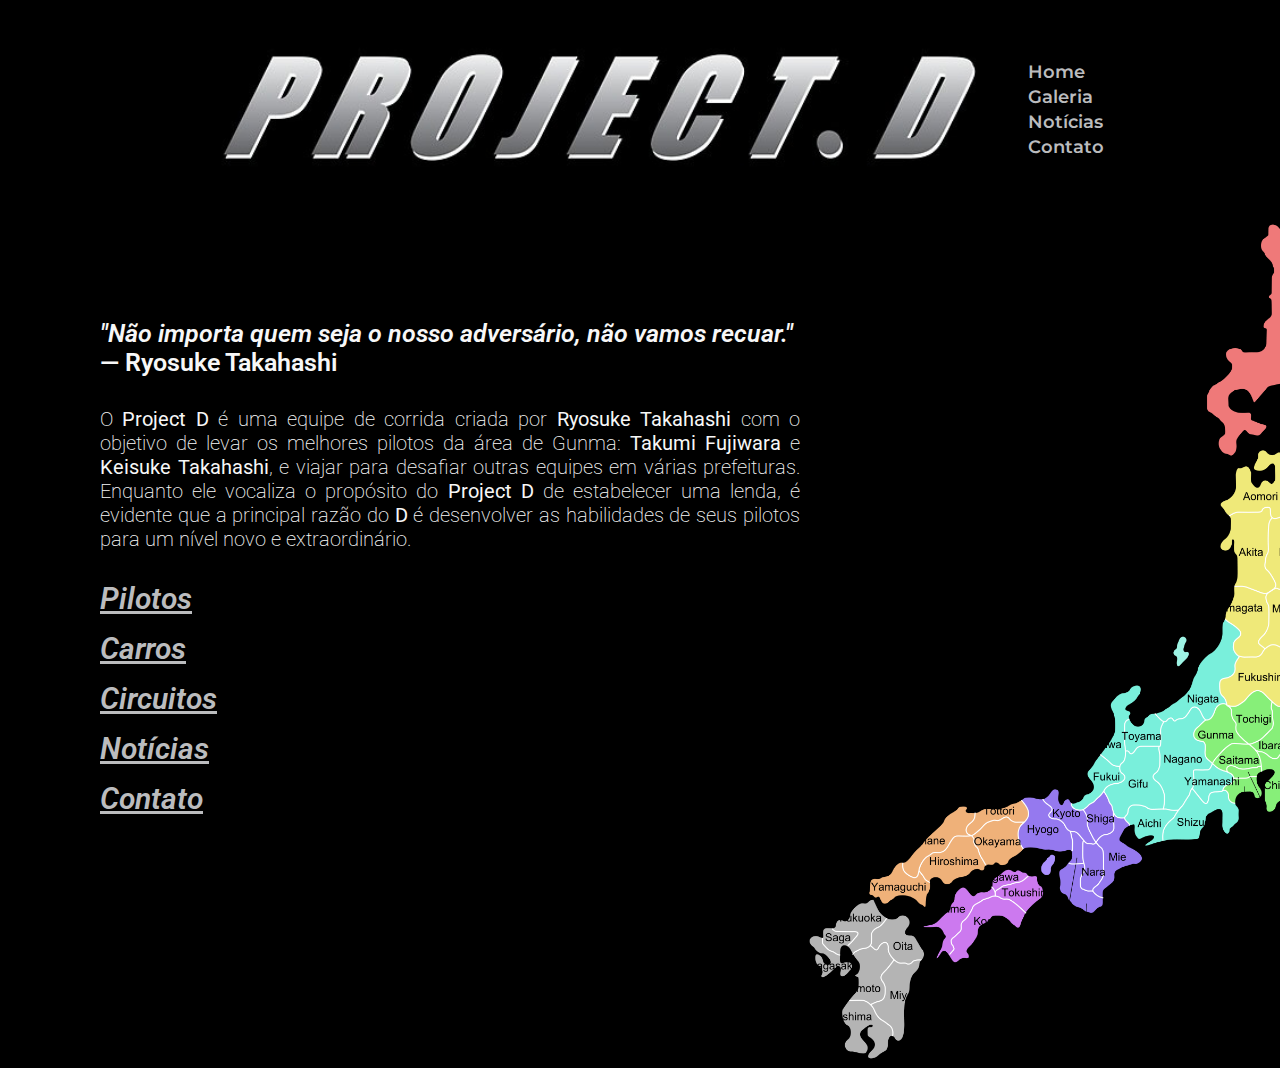
<file: index.html>
<!DOCTYPE html>
<html lang="pt-br">
<head>
    <meta charset="UTF-8">
    <meta name="viewport" content="width=device-width, initial-scale=1.0">
    <link rel="stylesheet" type="text/css" href="style/index.css">
    <link rel="icon" type="ico" href="img/icon.ico">
    <meta name="description" content="Página inicial Project D.">
    <meta name="keywords" content="HTML, CSS">
    <meta name="author" content="Ian Felipe">
    <title>Project D - Home</title>
</head>
<body>
    <header class="cabecalho">
        <a href="index.html"><img class="cabecalho-imagem" src="img/logo.jpeg" alt="Logo Project D"></a>
        <div class="cabecalho-menu">
            <a class="cabecalho-menu-item" href="index.html">Home</a>
            <a class="cabecalho-menu-item" href="galeria.html">Galeria</a>
            <a class="cabecalho-menu-item" href="blog.html">Notícias</a>
            <a class="cabecalho-menu-item" href="contato.html">Contato</a>
        </div>
    </header>
    <main class="conteudo">
        <div class="conteudo-texto">
            <h3 class="conteudo-texto-frase"><i>"Não importa quem seja o nosso adversário, não vamos recuar."</i> <br> ― Ryosuke Takahashi</h3>
            <h4 class="conteudo-texto-descricao">O <b>Project D</b> é uma equipe de corrida criada por <b>Ryosuke Takahashi</b> com o objetivo de levar os melhores pilotos da área de Gunma: 
                <b>Takumi Fujiwara</b> e <b>Keisuke Takahashi</b>, e viajar para desafiar outras equipes em várias prefeituras. Enquanto ele vocaliza o propósito do <b>Project D</b> 
                de estabelecer uma lenda, é evidente que a principal razão do <b>D</b> é desenvolver as habilidades de seus pilotos para um nível novo e extraordinário.</h4>
            <div class="conteudo-texto-menu">
                <a class="conteudo-texto-menu-item" href="galeria.html#pilotos">Pilotos</a>
                <a class="conteudo-texto-menu-item" href="galeria.html#carros">Carros</a>
                <a class="conteudo-texto-menu-item" href="galeria.html#circuitos">Circuitos</a>
                <a class="conteudo-texto-menu-item" href="blog.html">Notícias</a>
                <a class="conteudo-texto-menu-item" href="contato.html#circuitos">Contato</a>
            </div>
        </div>
        <a href="galeria.html#circuitos"><img class="conteudo-imagem" src="img/map.png" alt="Mapa"></a>
    </main>
    <footer>
        
    </footer>
</body>
</html>
</file>
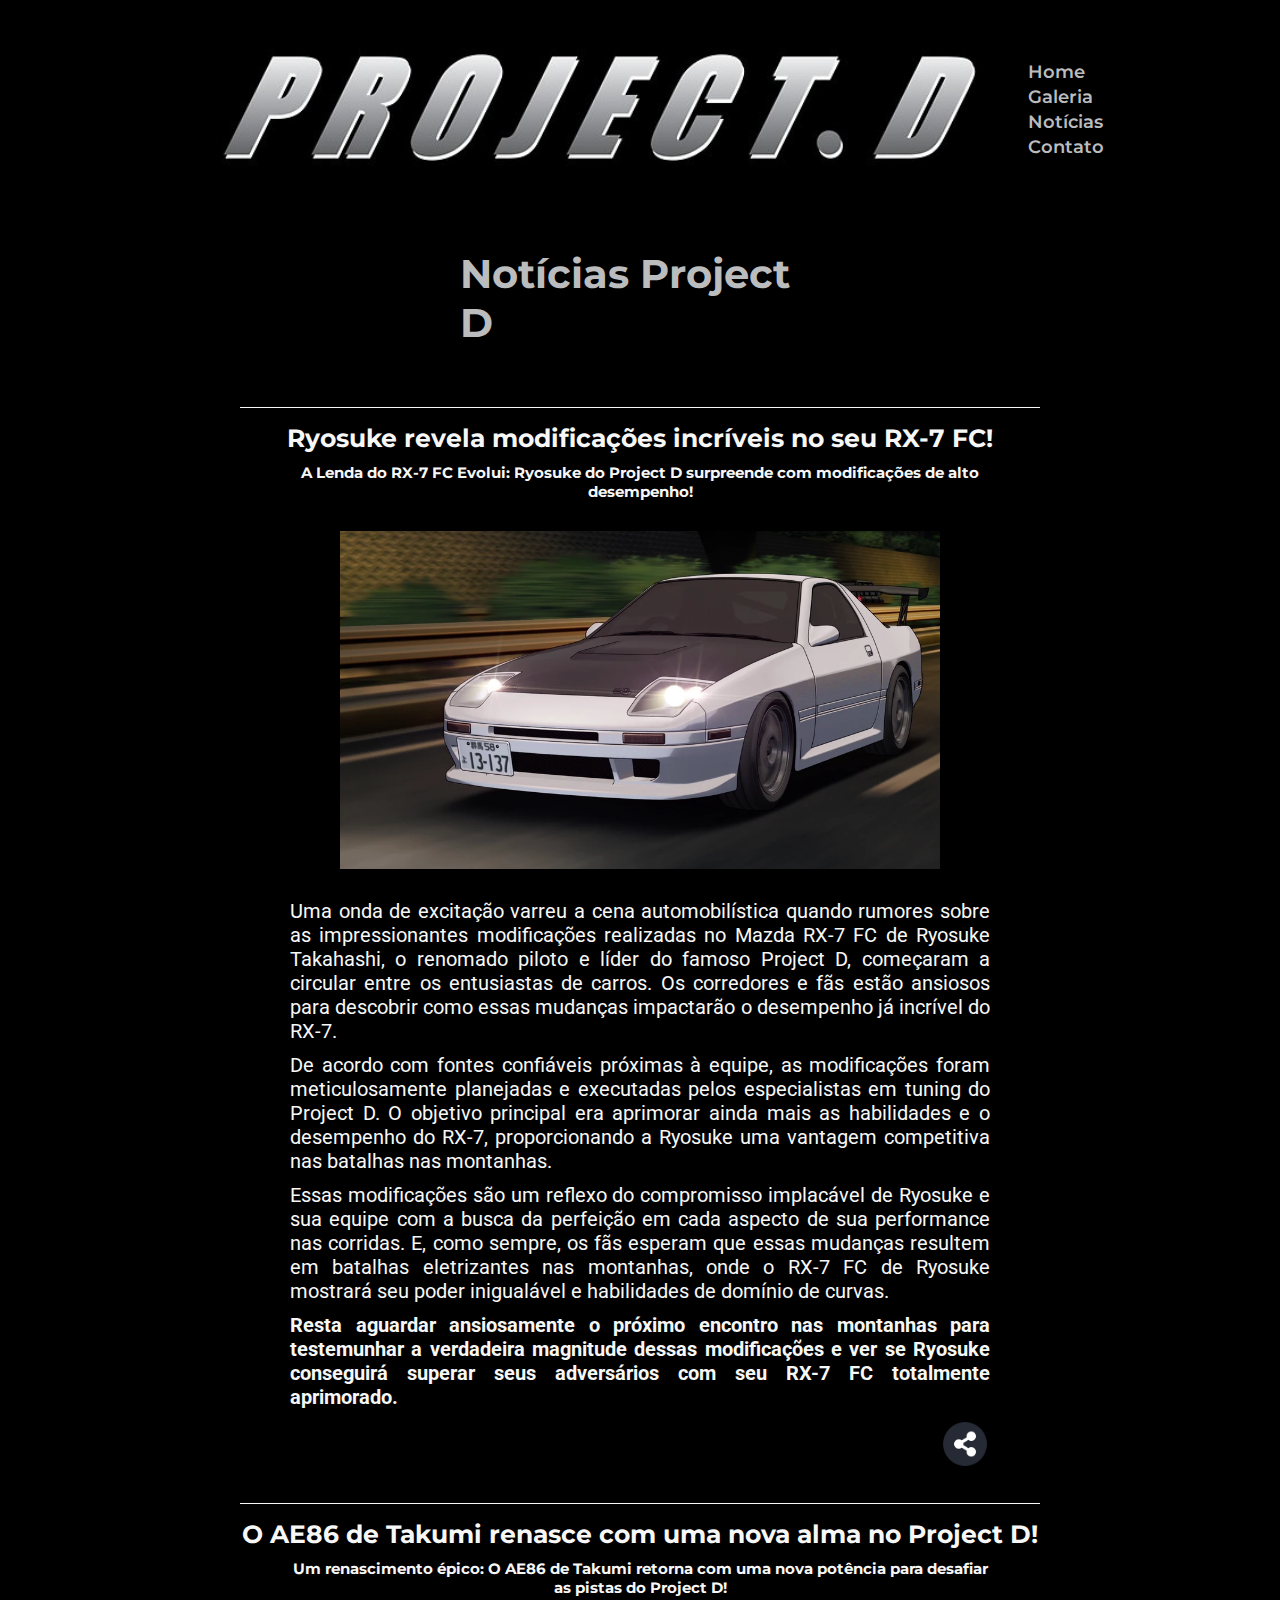
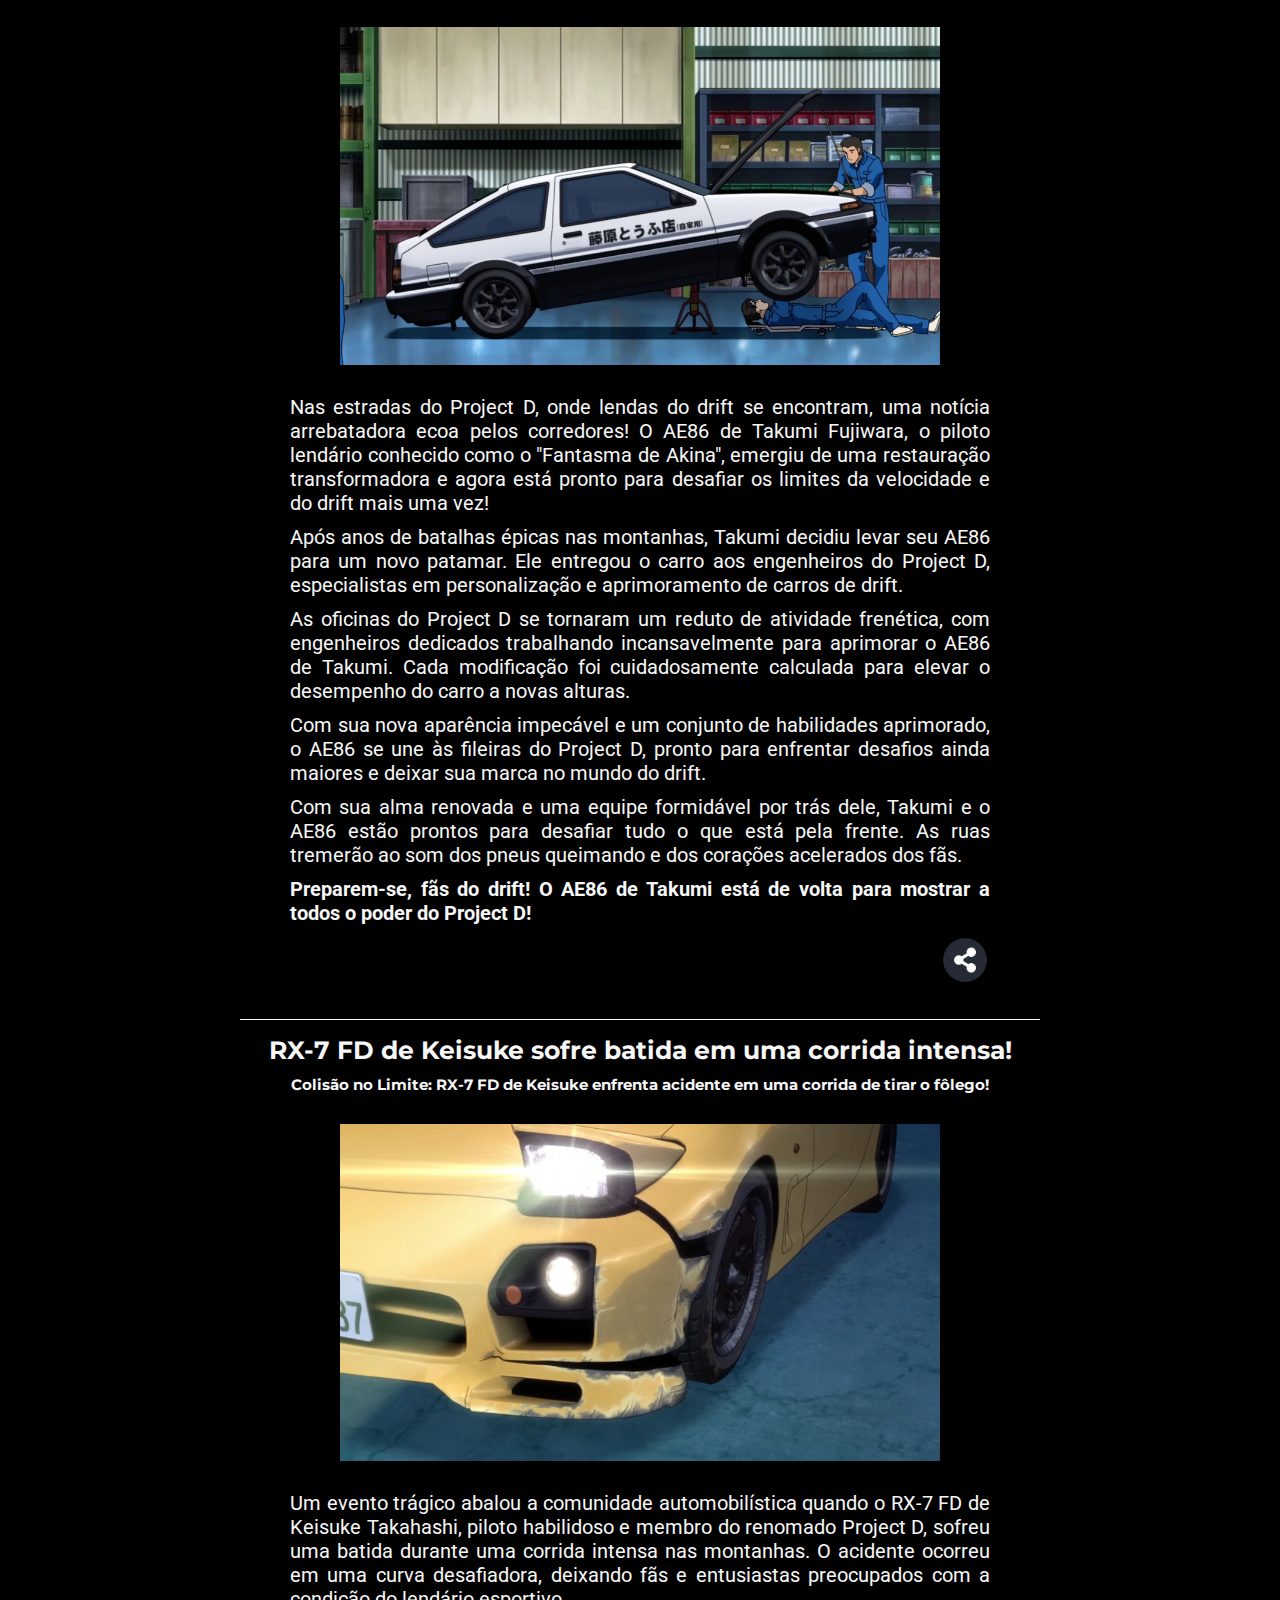
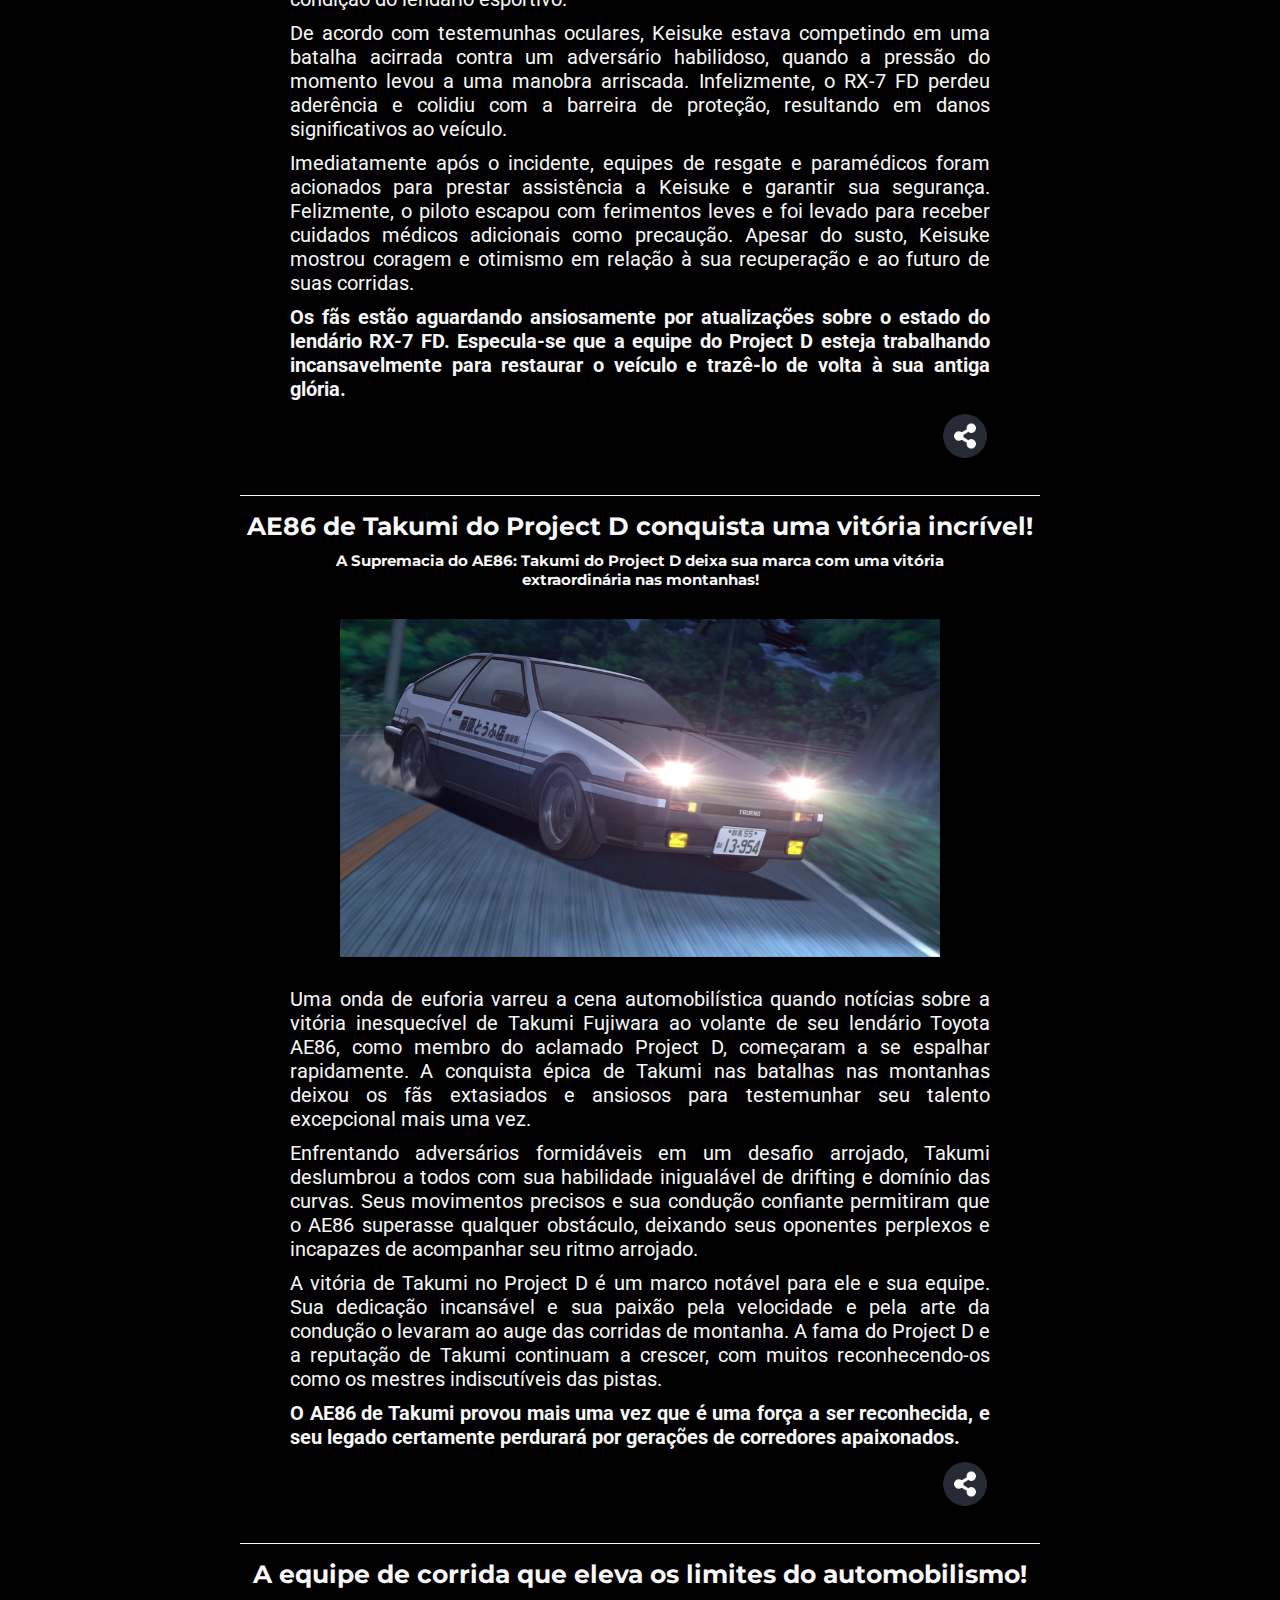
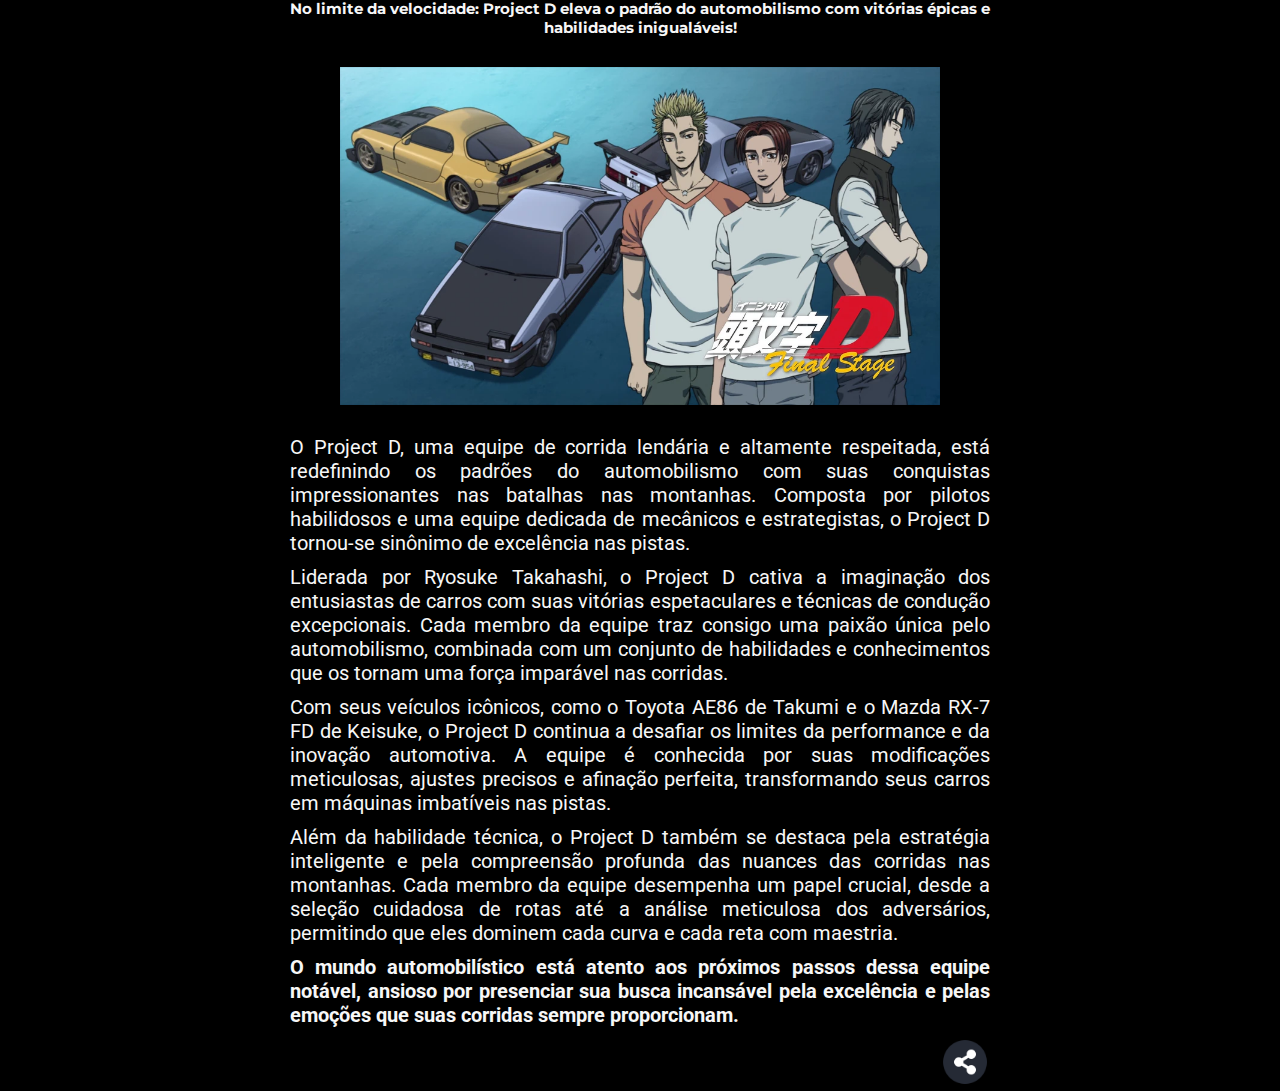
<file: blog.html>
<!DOCTYPE html>
<html lang="pt-br">
<head>
    <meta charset="UTF-8">
    <meta name="viewport" content="width=device-width, initial-scale=1.0">
    <link rel="stylesheet" type="text/css" href="style/blog.css">
    <link rel="icon" type="ico" href="img/icon.ico">
    <meta name="description" content="Página de notícias do Project D.">
    <meta name="keywords" content="HTML, CSS">
    <meta name="author" content="Ian Felipe">
    <title>Project D - Notícias</title>
</head>
<body>
    <header class="cabecalho">
        <a href="index.html"><img class="cabecalho-imagem" src="img/logo.jpeg" alt="Logo Project D"></a>
        <div class="cabecalho-menu">
            <a class="cabecalho-menu-item" href="index.html">Home</a>
            <a class="cabecalho-menu-item" href="galeria.html">Galeria</a>
            <a class="cabecalho-menu-item" href="blog.html">Notícias</a>
            <a class="cabecalho-menu-item" href="contato.html">Contato</a>
        </div>
    </header>
    <main class="conteudo">
        <h3 class="conteudo-titulo">Notícias Project D</h3>
        <div class="conteudo-noticia">
            <h3 class="conteudo-noticia-titulo">Ryosuke revela modificações incríveis no seu RX-7 FC!</h3>
            <h5 class="conteudo-noticia-subtitulo">A Lenda do RX-7 FC Evolui: Ryosuke do Project D surpreende com modificações de alto desempenho!</h5>
            <img class="conteudo-noticia-imagem" src="img/no1.png" alt="RX-7 FC de Ryosuke com suas novas modificações.">
            <p class="conteudo-noticia-texto">Uma onda de excitação varreu a cena automobilística quando rumores sobre as impressionantes modificações realizadas no 
                Mazda RX-7 FC de Ryosuke Takahashi, o renomado piloto e líder do famoso Project D, começaram a circular entre os entusiastas de carros. Os corredores e fãs 
                estão ansiosos para descobrir como essas mudanças impactarão o desempenho já incrível do RX-7.</p>
            <p class="conteudo-noticia-texto">De acordo com fontes confiáveis próximas à equipe, as modificações foram meticulosamente planejadas e executadas pelos especialistas 
                em tuning do Project D. O objetivo principal era aprimorar ainda mais as habilidades e o desempenho do RX-7, proporcionando a Ryosuke uma vantagem competitiva nas batalhas nas montanhas.</p>
            <p class="conteudo-noticia-texto">Essas modificações são um reflexo do compromisso implacável de Ryosuke e sua equipe com a busca da perfeição em cada aspecto de sua performance nas corridas. E, como sempre, 
                os fãs esperam que essas mudanças resultem em batalhas eletrizantes nas montanhas, onde o RX-7 FC de Ryosuke mostrará seu poder inigualável e habilidades de domínio de curvas.</p>
            <p class="conteudo-noticia-texto"><b>Resta aguardar ansiosamente o próximo encontro nas montanhas para testemunhar a verdadeira magnitude dessas modificações e ver se Ryosuke conseguirá 
                superar seus adversários com seu RX-7 FC totalmente aprimorado.</b></p>
            <a href="#"><img class="conteudo-noticia-comp" src="img/comp.png" alt="Ícone de Compartilhar"></a>
        </div>
        <div class="conteudo-noticia">
            <h3 class="conteudo-noticia-titulo">O AE86 de Takumi renasce com uma nova alma no Project D!</h3>
            <h5 class="conteudo-noticia-subtitulo">Um renascimento épico: O AE86 de Takumi retorna com uma nova potência para desafiar as pistas do Project D!</h5>
            <img class="conteudo-noticia-imagem" src="img/no2.png" alt="AE86 de Takumi sendo reparado.">
            <p class="conteudo-noticia-texto">Nas estradas do Project D, onde lendas do drift se encontram, uma notícia arrebatadora ecoa pelos corredores! 
                O AE86 de Takumi Fujiwara, o piloto lendário conhecido como o "Fantasma de Akina", emergiu de uma restauração transformadora e agora está 
                pronto para desafiar os limites da velocidade e do drift mais uma vez!</p>
            <p class="conteudo-noticia-texto">Após anos de batalhas épicas nas montanhas, Takumi decidiu levar seu AE86 para um novo patamar. Ele entregou o carro aos engenheiros do Project D, 
                especialistas em personalização e aprimoramento de carros de drift.</p>
            <p class="conteudo-noticia-texto">As oficinas do Project D se tornaram um reduto de atividade frenética, com engenheiros dedicados trabalhando incansavelmente para aprimorar o AE86 de Takumi. 
                Cada modificação foi cuidadosamente calculada para elevar o desempenho do carro a novas alturas.</p>
            <p class="conteudo-noticia-texto">Com sua nova aparência impecável e um conjunto de habilidades aprimorado, o AE86 se une às fileiras do Project D, 
                pronto para enfrentar desafios ainda maiores e deixar sua marca no mundo do drift.</p>
            <p class="conteudo-noticia-texto">Com sua alma renovada e uma equipe formidável por trás dele, Takumi e o AE86 estão prontos para desafiar tudo o que está pela frente. 
                As ruas tremerão ao som dos pneus queimando e dos corações acelerados dos fãs.</p>
            <p class="conteudo-noticia-texto"><b>Preparem-se, fãs do drift! O AE86 de Takumi está de volta para mostrar a todos o poder do Project D!</b></p>
            <a href="#"><img class="conteudo-noticia-comp" src="img/comp.png" alt="Ícone de Compartilhar"></a>
        </div>
        <div class="conteudo-noticia">
            <h3 class="conteudo-noticia-titulo">RX-7 FD de Keisuke sofre batida em uma corrida intensa!</h3>
            <h5 class="conteudo-noticia-subtitulo">Colisão no Limite: RX-7 FD de Keisuke enfrenta acidente em uma corrida de tirar o fôlego!</h5>
            <img class="conteudo-noticia-imagem" src="img/no3.png" alt="RX-7 FD de Keisuke danificado.">
            <p class="conteudo-noticia-texto">Um evento trágico abalou a comunidade automobilística quando o RX-7 FD de Keisuke Takahashi, piloto habilidoso e membro do renomado Project D, 
                sofreu uma batida durante uma corrida intensa nas montanhas. O acidente ocorreu em uma curva desafiadora, deixando fãs e entusiastas preocupados com a condição do lendário esportivo.</p>
            <p class="conteudo-noticia-texto">De acordo com testemunhas oculares, Keisuke estava competindo em uma batalha acirrada contra um adversário habilidoso, quando a pressão do momento levou a uma 
                manobra arriscada. Infelizmente, o RX-7 FD perdeu aderência e colidiu com a barreira de proteção, resultando em danos significativos ao veículo.</p>
            <p class="conteudo-noticia-texto">Imediatamente após o incidente, equipes de resgate e paramédicos foram acionados para prestar assistência a Keisuke e garantir sua segurança. 
                Felizmente, o piloto escapou com ferimentos leves e foi levado para receber cuidados médicos adicionais como precaução. Apesar do susto, Keisuke mostrou coragem e 
                otimismo em relação à sua recuperação e ao futuro de suas corridas.</p>
            <p class="conteudo-noticia-texto"><b>Os fãs estão aguardando ansiosamente por atualizações sobre o estado do lendário RX-7 FD. Especula-se que a equipe do Project D 
                esteja trabalhando incansavelmente para restaurar o veículo e trazê-lo de volta à sua antiga glória.</b></p>
            <a href="#"><img class="conteudo-noticia-comp" src="img/comp.png" alt="Ícone de Compartilhar"></a>
        </div>
        <div class="conteudo-noticia">
            <h3 class="conteudo-noticia-titulo">AE86 de Takumi do Project D conquista uma vitória incrível!</h3>
            <h5 class="conteudo-noticia-subtitulo">A Supremacia do AE86: Takumi do Project D deixa sua marca com uma vitória extraordinária nas montanhas!</h5>
            <img class="conteudo-noticia-imagem" src="img/no4.png" alt="AE86 de Takumi em uma corrida.">
            <p class="conteudo-noticia-texto">Uma onda de euforia varreu a cena automobilística quando notícias sobre a vitória inesquecível de Takumi Fujiwara ao volante de seu 
                lendário Toyota AE86, como membro do aclamado Project D, começaram a se espalhar rapidamente. A conquista épica de Takumi nas batalhas nas montanhas deixou os fãs extasiados 
                e ansiosos para testemunhar seu talento excepcional mais uma vez.</p>
            <p class="conteudo-noticia-texto">Enfrentando adversários formidáveis em um desafio arrojado, Takumi deslumbrou a todos com sua habilidade inigualável de drifting e domínio das curvas. 
                Seus movimentos precisos e sua condução confiante permitiram que o AE86 superasse qualquer obstáculo, deixando seus oponentes perplexos e incapazes de acompanhar seu ritmo arrojado.</p>
            <p class="conteudo-noticia-texto">A vitória de Takumi no Project D é um marco notável para ele e sua equipe. Sua dedicação incansável e sua paixão pela velocidade e pela arte da condução o levaram ao auge das corridas de montanha. 
                A fama do Project D e a reputação de Takumi continuam a crescer, com muitos reconhecendo-os como os mestres indiscutíveis das pistas.</p>
            <p class="conteudo-noticia-texto"><b>O AE86 de Takumi provou mais uma vez que é uma força a ser reconhecida, e seu legado certamente perdurará por gerações de corredores apaixonados.</b></p>
            <a href="#"><img class="conteudo-noticia-comp" src="img/comp.png" alt="Ícone de Compartilhar"></a>
        </div>
        <div class="conteudo-noticia">
            <h3 class="conteudo-noticia-titulo">A equipe de corrida que eleva os limites do automobilismo!</h3>
            <h5 class="conteudo-noticia-subtitulo">No limite da velocidade: Project D eleva o padrão do automobilismo com vitórias épicas e habilidades inigualáveis!</h5>
            <img class="conteudo-noticia-imagem" src="img/no5.png" alt="Membros e carros do Project D.">
            <p class="conteudo-noticia-texto">O Project D, uma equipe de corrida lendária e altamente respeitada, está redefinindo os padrões do automobilismo com suas conquistas impressionantes nas 
                batalhas nas montanhas. Composta por pilotos habilidosos e uma equipe dedicada de mecânicos e estrategistas, o Project D tornou-se sinônimo de excelência nas pistas.</p>
            <p class="conteudo-noticia-texto">Liderada por Ryosuke Takahashi, o Project D cativa a imaginação dos entusiastas de carros com suas vitórias espetaculares e técnicas de condução excepcionais. 
                Cada membro da equipe traz consigo uma paixão única pelo automobilismo, combinada com um conjunto de habilidades e conhecimentos que os tornam uma força imparável nas corridas.</p>
            <p class="conteudo-noticia-texto">Com seus veículos icônicos, como o Toyota AE86 de Takumi e o Mazda RX-7 FD de Keisuke, o Project D continua a desafiar os limites da performance e da inovação automotiva. 
                A equipe é conhecida por suas modificações meticulosas, ajustes precisos e afinação perfeita, transformando seus carros em máquinas imbatíveis nas pistas.</p>
            <p class="conteudo-noticia-texto">Além da habilidade técnica, o Project D também se destaca pela estratégia inteligente e pela compreensão profunda das nuances das corridas nas montanhas. Cada membro da 
                equipe desempenha um papel crucial, desde a seleção cuidadosa de rotas até a análise meticulosa dos adversários, permitindo que eles dominem cada curva e cada reta com maestria.</p>
            <p class="conteudo-noticia-texto"><b>O mundo automobilístico está atento aos próximos passos dessa equipe notável, ansioso por presenciar sua busca incansável pela excelência e pelas emoções que suas corridas sempre proporcionam.</b></p>
            <a href="#"><img class="conteudo-noticia-comp" src="img/comp.png" alt="Ícone de Compartilhar"></a>
        </div>
    </main>
</body>
</html>
</file>
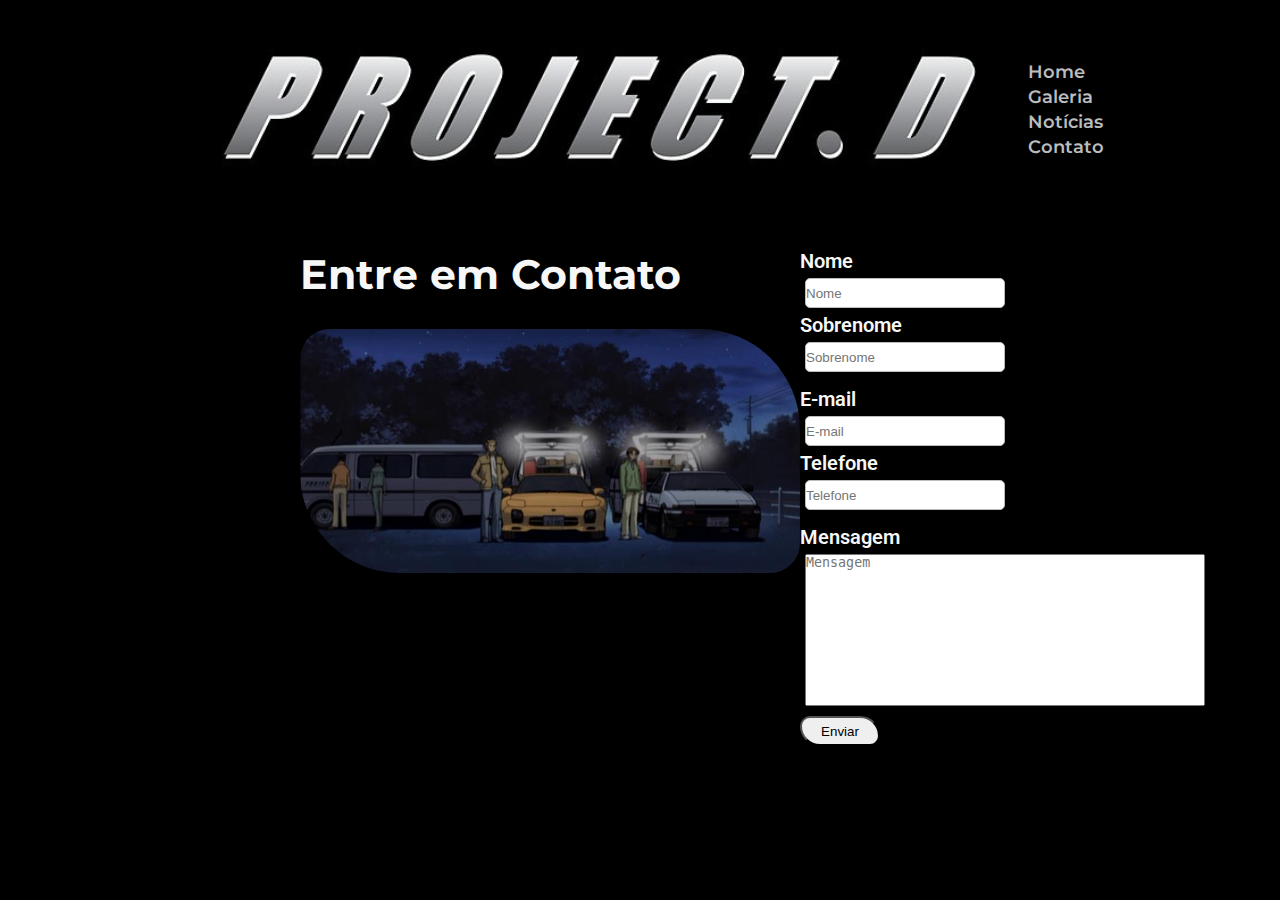
<file: contato.html>
<!DOCTYPE html>
<html lang="pt-br">
<head>
    <meta charset="UTF-8">
    <meta name="viewport" content="width=device-width, initial-scale=1.0">
    <link rel="stylesheet" type="text/css" href="style/contato.css">
    <link rel="icon" type="ico" href="img/icon.ico">
    <meta name="description" content="Página de contato do Project D.">
    <meta name="keywords" content="HTML, CSS">
    <meta name="author" content="Ian Felipe">
    <title>Project D - Contato</title>
</head>
<body>
    <header class="cabecalho">
        <a href="index.html"><img class="cabecalho-imagem" src="img/logo.jpeg" alt="Logo Project D"></a>
        <div class="cabecalho-menu">
            <a class="cabecalho-menu-item" href="index.html">Home</a>
            <a class="cabecalho-menu-item" href="galeria.html">Galeria</a>
            <a class="cabecalho-menu-item" href="blog.html">Notícias</a>
            <a class="cabecalho-menu-item" href="contato.html">Contato</a>
        </div>
    </header>
    <main class="conteudo">
        <div class="conteudo-titulo">
            <h3 class="conteudo-titulo-frase">Entre em Contato</h3>
            <a href="#"><img class="conteudo-titulo-imagem" src="img/cont.jpg" alt="Project D em preparação."></a>
        </div>
        <form class="conteudo-formulario" action="#">
            <div class="conteudo-formulario-box">
                <label class="conteudo-formulario-label" for="nome">Nome</label><br>
                <input class="conteudo-formulario-input" type="text" id="nomeid" placeholder="Nome" required="required" name="nome"><br>
                <label class="conteudo-formulario-label" for="sobrenome">Sobrenome</label><br>
                <input class="conteudo-formulario-input" type="text" id="sobrenomeid" placeholder="Sobrenome" required="required" name="sobrenome"><br>
            </div>
            <div class="conteudo-formulario-box">
                <label class="conteudo-formulario-label" for="email">E-mail</label><br>
                <input class="conteudo-formulario-input" type="email" id="emailid" placeholder="E-mail" name="email"><br>
                <label class="conteudo-formulario-label" for="telefone">Telefone</label><br>
                <input class="conteudo-formulario-input" type="tel" id="telefoneid" placeholder="Telefone" name="telefone"><br>
            </div>
            <div class="conteudo-formulario-box">
                <label class="conteudo-formulario-label" for="mensagem">Mensagem</label><br>
                <textarea class="conteudo-formulario-mensagem" name="mensagem" placeholder="Mensagem" cols="30" rows="10"></textarea><br>
                <input class="conteudo-formulario-botao" type="submit" value="Enviar"><br>
            </div>
        </form>
    </main>
</body>
</html>
</file>
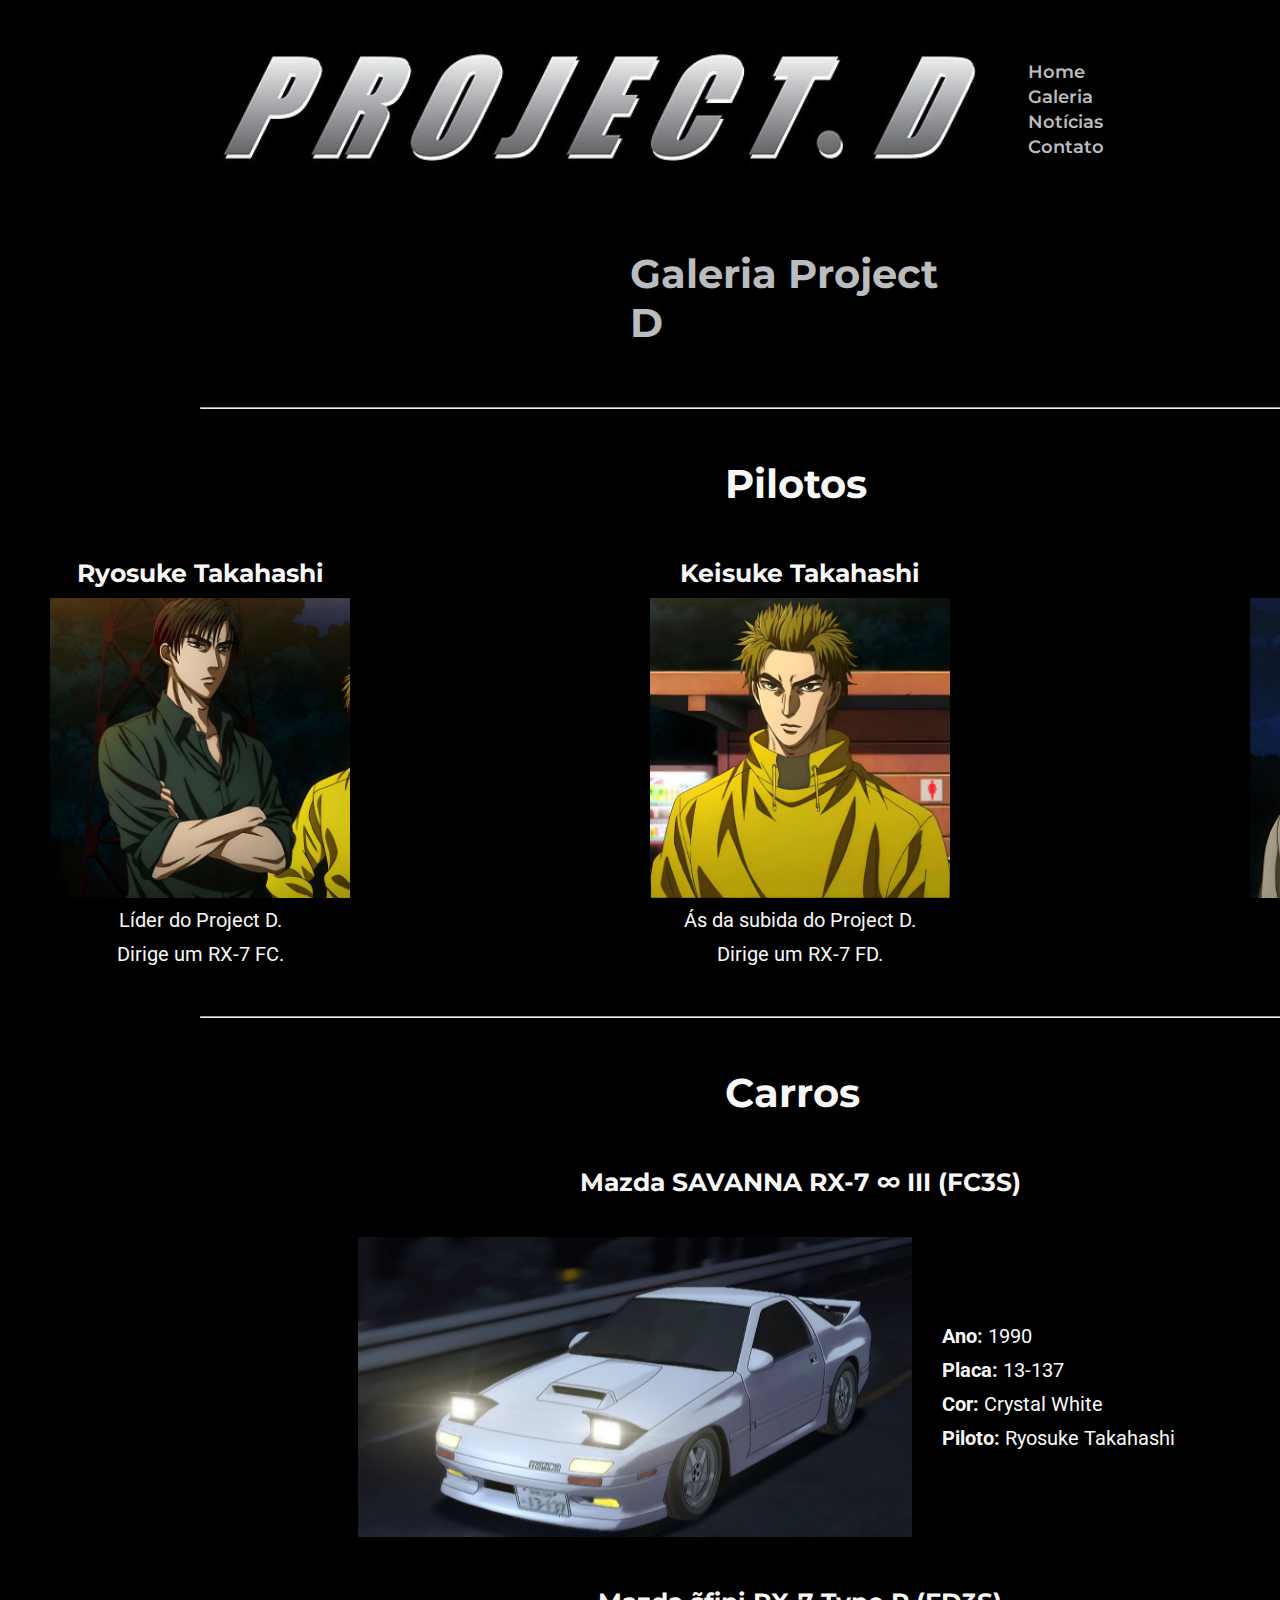
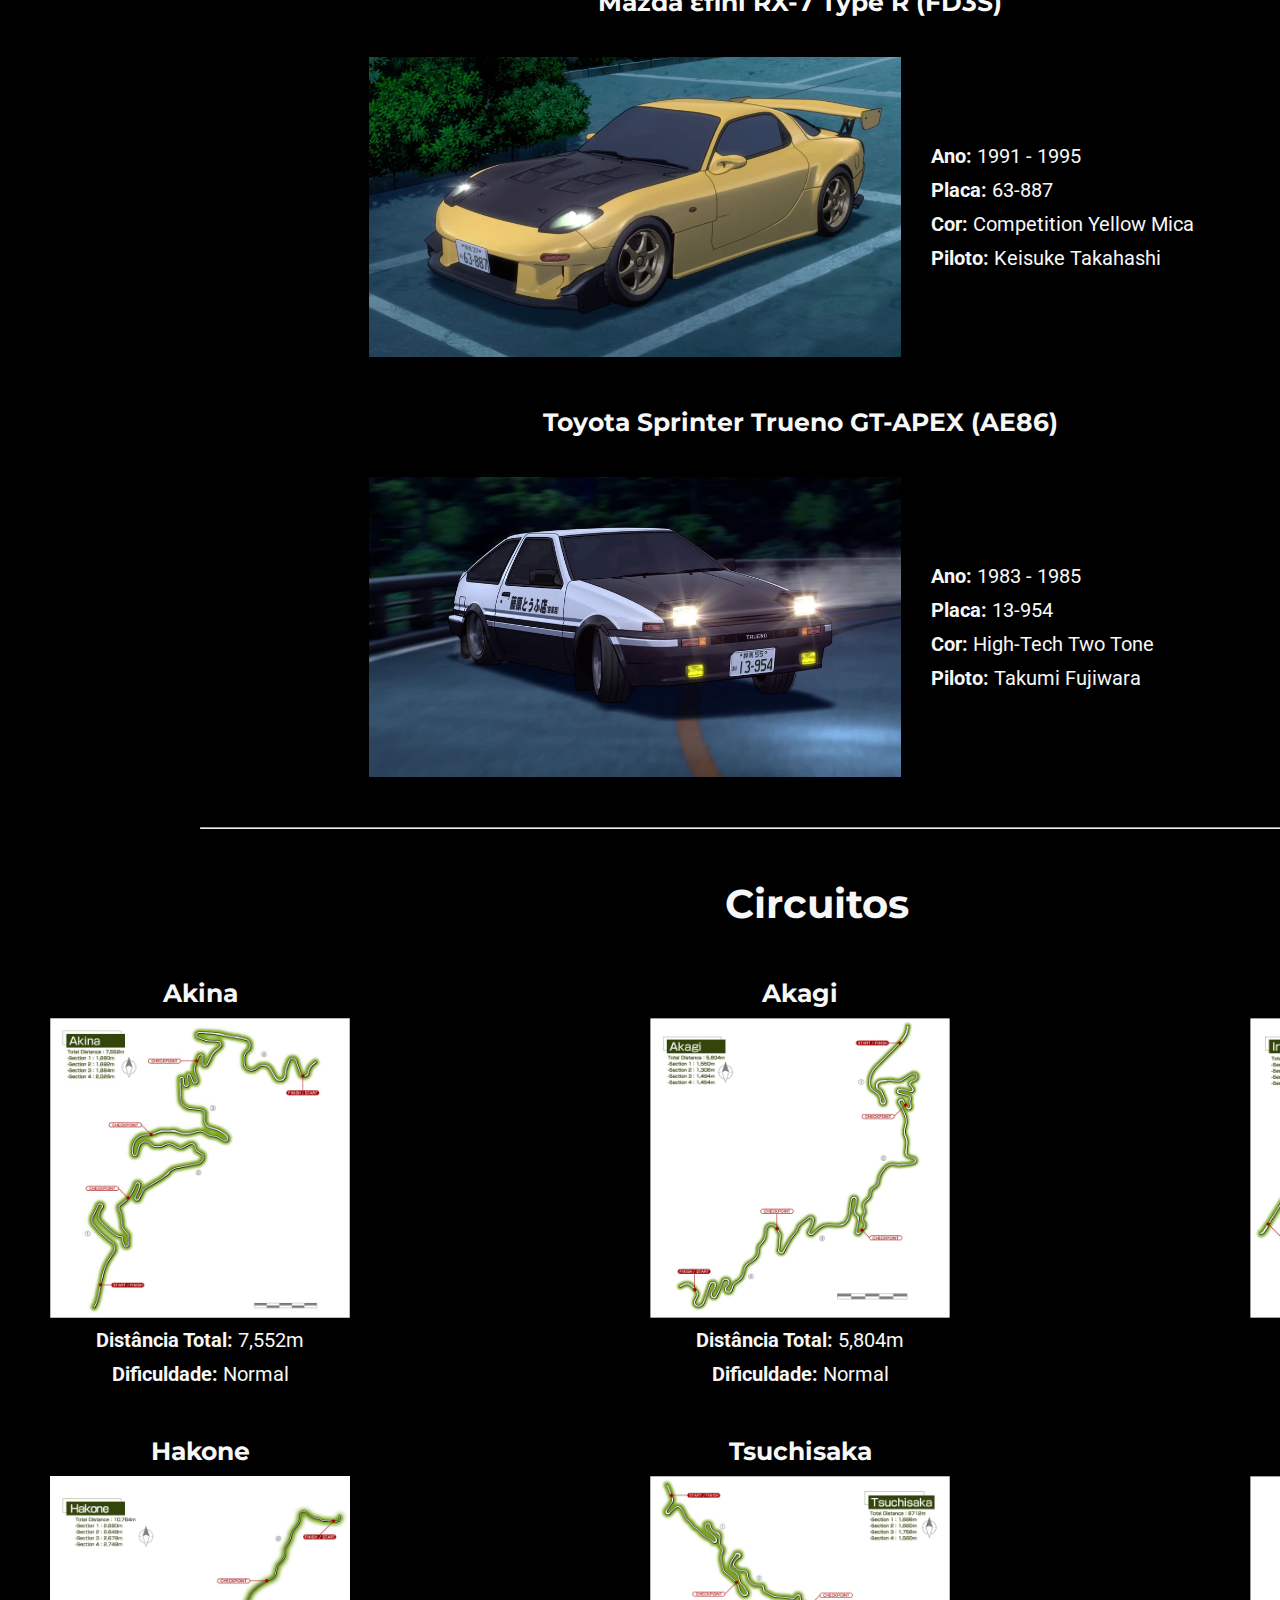
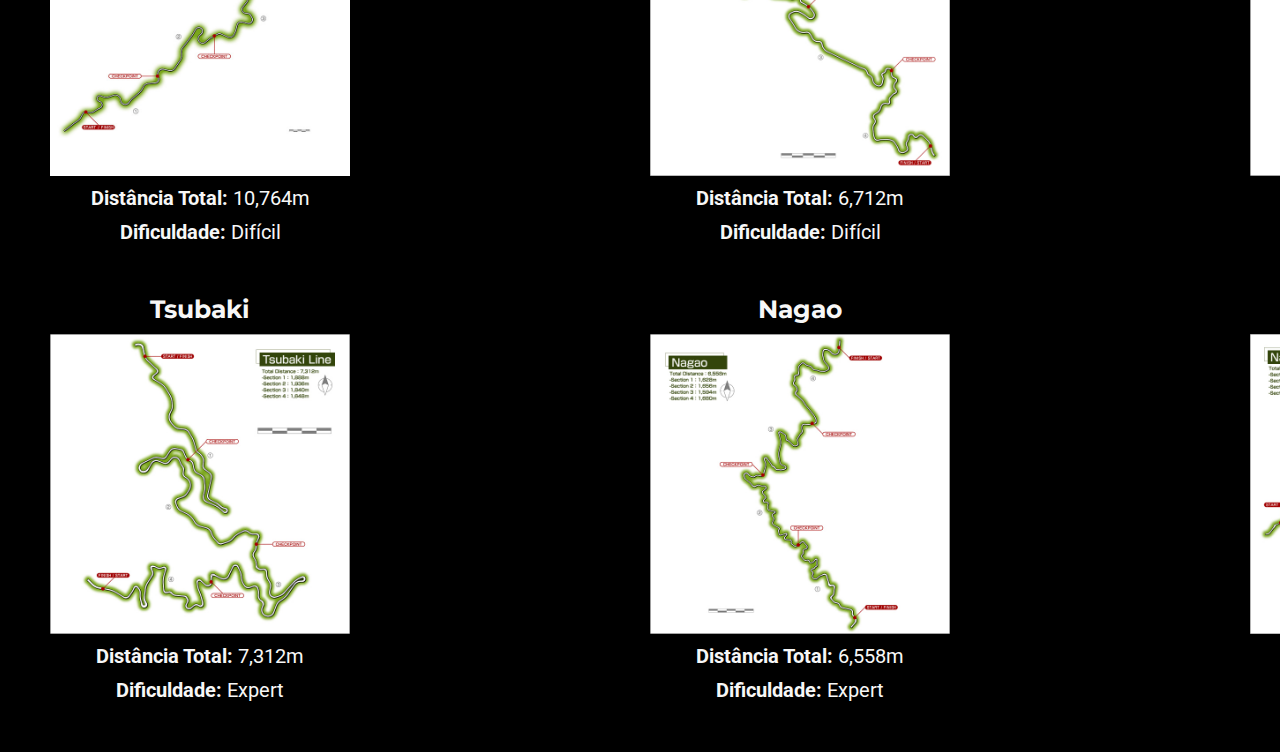
<file: galeria.html>
<!DOCTYPE html>
<html lang="pt-br">
<head>
    <meta charset="UTF-8">
    <meta name="viewport" content="width=device-width, initial-scale=1.0">
    <link rel="stylesheet" type="text/css" href="style/galeria.css">
    <link rel="icon" type="ico" href="img/icon.ico">
    <meta name="description" content="Página de galeria do Project D.">
    <meta name="keywords" content="HTML, CSS">
    <meta name="author" content="Ian Felipe">
    <title>Project D - Galeria</title>
</head>
<body>
    <header class="cabecalho">
        <a href="index.html"><img class="cabecalho-imagem" src="img/logo.jpeg" alt="Logo Project D"></a>
        <div class="cabecalho-menu">
            <a class="cabecalho-menu-item" href="index.html">Home</a>
            <a class="cabecalho-menu-item" href="galeria.html">Galeria</a>
            <a class="cabecalho-menu-item" href="blog.html">Notícias</a>
            <a class="cabecalho-menu-item" href="contato.html">Contato</a>
        </div>
    </header>
    <main class="conteudo">
        <h3 class="conteudo-titulo">Galeria Project D</h3>
        <hr>
        <h3 class="conteudo-subtitulo" id="pilotos">Pilotos</h3>
        <div class="conteudo-bloco-linha">
            <div class="conteudo-bloco-card">
                <h2 class="conteudo-bloco-card-titulo">Ryosuke Takahashi</h2>
                <img class="conteudo-bloco-card-imagem" src="img/pi1.jpg" alt="">
                <p class="conteudo-bloco-card-texto">Líder do Project D.</p>
                <p class="conteudo-bloco-card-texto">Dirige um RX-7 FC.</p>
            </div>
            <div class="conteudo-bloco-card">
                <h2 class="conteudo-bloco-card-titulo">Keisuke Takahashi</h2>
                <img class="conteudo-bloco-card-imagem" src="img/pi2.jpg" alt="">
                <p class="conteudo-bloco-card-texto">Ás da subida do Project D.</p>
                <p class="conteudo-bloco-card-texto">Dirige um RX-7 FD.</p>
            </div>
            <div class="conteudo-bloco-card">
                <h2 class="conteudo-bloco-card-titulo">Takumi Fujiwara</h2>
                <img class="conteudo-bloco-card-imagem" src="img/pi3.jpg" alt="">
                <p class="conteudo-bloco-card-texto">Ás da decida do Project D.</p>
                <p class="conteudo-bloco-card-texto">Dirige um AE86.</p>
            </div>
        </div>
        <hr>
        <h3 class="conteudo-subtitulo" id="carros">Carros</h3>
        <div class="conteudo-bloco-coluna">
            <div class="conteudo-bloco-card">
                <h2 class="conteudo-bloco-card-titulo">Mazda SAVANNA RX-7 ∞ III (FC3S)</h2>
                <div class="conteudo-bloco-card-descricao">
                    <img class="conteudo-bloco-card-imagem" src="img/ca1.png" alt="RX-7 FC de Ryosuke">
                    <div class="conteudo-bloco-card-textos">
                        <p><b>Ano:</b> 1990</p>
                        <p><b>Placa:</b> 13-137</p>
                        <p><b>Cor:</b> Crystal White</p>
                        <p><b>Piloto:</b> Ryosuke Takahashi</p>
                    </div>
                </div>
            </div>
            <div class="conteudo-bloco-card">
                <h2 class="conteudo-bloco-card-titulo">Mazda ɛ̃fini RX-7 Type R (FD3S)</h2>
                <div class="conteudo-bloco-card-descricao">
                    <img class="conteudo-bloco-card-imagem" src="img/ca2.png" alt="RX-7 FD de Keisuke">
                    <div class="conteudo-bloco-card-textos">
                        <p><b>Ano:</b> 1991 - 1995 </p>
                        <p><b>Placa:</b> 63-887</p>
                        <p><b>Cor:</b> Competition Yellow Mica</p>
                        <p><b>Piloto:</b> Keisuke Takahashi</p>
                    </div>
                </div>
            </div>
            <div class="conteudo-bloco-card">
                <h2 class="conteudo-bloco-card-titulo">Toyota Sprinter Trueno GT-APEX (AE86)</h2>
                <div class="conteudo-bloco-card-descricao">
                    <img class="conteudo-bloco-card-imagem" src="img/ca3.png" alt="AE86 de Takumi">
                    <div class="conteudo-bloco-card-textos">
                        <p><b>Ano:</b> 1983 - 1985 </p>
                        <p><b>Placa:</b> 13-954</p>
                        <p><b>Cor:</b> High-Tech Two Tone</p>
                        <p><b>Piloto:</b> Takumi Fujiwara</p>
                    </div>
                </div>
            </div>
        </div>
        <hr>
        <h3 class="conteudo-subtitulo" id="circuitos">Circuitos</h3>
        <div class="conteudo-bloco-linha">
            <div class="conteudo-bloco-card">
                <h2 class="conteudo-bloco-card-titulo">Akina</h2>
                <img class="conteudo-bloco-card-imagem" src="img/ci1.jpg" alt="Percurso de Akina">
                <p class="conteudo-bloco-card-texto"><b>Distância Total:</b>&nbsp;7,552m</p>
                <p class="conteudo-bloco-card-texto"><b>Dificuldade:</b>&nbsp;Normal</p>
            </div>
            <div class="conteudo-bloco-card">
                <h2 class="conteudo-bloco-card-titulo">Akagi</h2>
                <img class="conteudo-bloco-card-imagem" src="img/ci2.jpg" alt="Percurso de Akagi">
                <p class="conteudo-bloco-card-texto"><b>Distância Total:</b>&nbsp;5,804m</p>
                <p class="conteudo-bloco-card-texto"><b>Dificuldade:</b>&nbsp;Normal</p>
            </div>
            <div class="conteudo-bloco-card">
                <h2 class="conteudo-bloco-card-titulo">Irohazaka</h2>
                <img class="conteudo-bloco-card-imagem" src="img/ci3.jpg" alt="Percurso de Irohazaka">
                <p class="conteudo-bloco-card-texto"><b>Distância Total:</b>&nbsp;5,116m</p>
                <p class="conteudo-bloco-card-texto"><b>Dificuldade:</b>&nbsp;Difícil</p>
            </div>
        </div>
        <div class="conteudo-bloco-linha">
            <div class="conteudo-bloco-card">
                <h2 class="conteudo-bloco-card-titulo">Hakone</h2>
                <img class="conteudo-bloco-card-imagem" src="img/ci4.jpg" alt="Percurso de Hakone">
                <p class="conteudo-bloco-card-texto"><b>Distância Total:</b>&nbsp;10,764m</p>
                <p class="conteudo-bloco-card-texto"><b>Dificuldade:</b>&nbsp;Difícil</p>
            </div>
            <div class="conteudo-bloco-card">
                <h2 class="conteudo-bloco-card-titulo">Tsuchisaka</h2>
                <img class="conteudo-bloco-card-imagem" src="img/ci5.jpg" alt="Percurso de Tsuchisaka">
                <p class="conteudo-bloco-card-texto"><b>Distância Total:</b>&nbsp;6,712m</p>
                <p class="conteudo-bloco-card-texto"><b>Dificuldade:</b>&nbsp;Difícil</p>
            </div>
            <div class="conteudo-bloco-card">
                <h2 class="conteudo-bloco-card-titulo">Happogahara</h2>
                <img class="conteudo-bloco-card-imagem" src="img/ci6.jpg" alt="Percurso de Happogahara">
                <p class="conteudo-bloco-card-texto"><b>Distância Total:</b>&nbsp;5,478m</p>
                <p class="conteudo-bloco-card-texto"><b>Dificuldade:</b>&nbsp;Expert</p>
            </div>
        </div><div class="conteudo-bloco-linha">
            <div class="conteudo-bloco-card">
                <h2 class="conteudo-bloco-card-titulo">Tsubaki</h2>
                <img class="conteudo-bloco-card-imagem" src="img/ci7.jpg" alt="Percurso de Tsubaki">
                <p class="conteudo-bloco-card-texto"><b>Distância Total:</b>&nbsp;7,312m</p>
                <p class="conteudo-bloco-card-texto"><b>Dificuldade:</b>&nbsp;Expert</p>
            </div>
            <div class="conteudo-bloco-card">
                <h2 class="conteudo-bloco-card-titulo">Nagao</h2>
                <img class="conteudo-bloco-card-imagem" src="img/ci8.jpg" alt="Percurso de Nagao">
                <p class="conteudo-bloco-card-texto"><b>Distância Total:</b>&nbsp;6,558m</p>
                <p class="conteudo-bloco-card-texto"><b>Dificuldade: </b>&nbsp;Expert</p>
            </div>
            <div class="conteudo-bloco-card">
                <h2 class="conteudo-bloco-card-titulo">Nanamagari</h2>
                <img class="conteudo-bloco-card-imagem" src="img/ci9.jpg" alt="Percurso de Nanamagari">
                <p class="conteudo-bloco-card-texto"><b>Distância Total:</b>&nbsp;5,870m</p>
                <p class="conteudo-bloco-card-texto"><b>Dificuldade:</b>&nbsp;Expert</p>
            </div>
        </div>
    </main>
</body>
</html>
</file>
<file: style/index.css>
@import url('https://fonts.googleapis.com/css2?family=Montserrat&family=Roboto:wght@300&display=swap');

* {
    margin: 0;
    padding: 0;
    box-sizing: border-box;
    text-decoration: none;
}

html {
    position:fixed;
    width:100%;
    height:100%;
}

body {
    font-size: 100%;
    background: #000000;
}

.cabecalho {
    display: flex;
    flex-direction: row;
    justify-content: center;
    align-items: center;
    padding: 20px;
}

.cabecalho-imagem {
    height: 175px;
}

.cabecalho-imagem:hover {
    height: 185px;
    transition: 0.5s;
}

.cabecalho-menu {
    display: flex;
    flex-direction: column;
    gap: 3px;
}

.cabecalho-menu-item {
    font-size: 18px;
    font-weight: 600;
    font-family: 'Montserrat', sans-serif;
    color: #bbbcbe;
}

.cabecalho-menu-item:hover {
    color: #e20613;
    transition: 0.3s;
}

.conteudo {
    display: flex;
    flex-direction: row;
    justify-content: space-around;
    margin-left: 100px;
    margin-right: 20px;
}

.conteudo-texto {
    margin-top: 100px;
    display: flex;
    flex-direction: column;
    gap: 30px;
    font-family: 'Roboto', sans-serif;
    color: #f7f7f7;
}

.conteudo-texto-frase {
    font-size: 25px;
    font-weight: 600;
}

.conteudo-texto-descricao {
    font-size: 20px;
    font-weight: 200;
    text-align: justify;
    width: 700px;
}

.conteudo-texto-menu {
    display: flex;
    flex-direction: column;
    gap: 15px;
}

.conteudo-texto-menu-item {
    color: #bbbcbe;
    font-weight: 600;
    font-style: italic;
    font-size: 30px;
    text-decoration: underline
}

.conteudo-texto-menu-item:hover {
    color: #e20613;
    background: #f7f7f733;
    border-radius: 5px 30px 15px 5px;
    width: 150px;
    margin-left: 15px;
    transition: 0.3s;
}

.conteudo-imagem {
    height: 845px;
}
</file>
<file: style/blog.css>
@import url('https://fonts.googleapis.com/css2?family=Montserrat&family=Roboto:wght@300&display=swap');

* {
    margin: 0;
    padding: 0;
    box-sizing: border-box;
    text-decoration: none;
}

body {
    font-size: 100%;
    background: #000000;
}

.cabecalho {
    display: flex;
    flex-direction: row;
    justify-content: center;
    align-items: center;
    padding: 20px;
}

.cabecalho-imagem {
    height: 175px;
}

.cabecalho-imagem:hover {
    height: 185px;
    transition: 0.5s;
}

.cabecalho-menu {
    display: flex;
    flex-direction: column;
    gap: 3px;
}

.cabecalho-menu-item {
    font-size: 18px;
    font-weight: 600;
    font-family: 'Montserrat', sans-serif;
    color: #bbbcbe;
}

.cabecalho-menu-item:hover {
    color: #e20613;
    transition: 0.3s;
}

.conteudo {
    width: 800px;
    margin-left: auto;
    margin-right: auto;
}

.conteudo-titulo {
    font-family: 'Montserrat', sans-serif;
    color: #bbbcbe;
    font-size: 40px;
    width: 420px;
    margin: auto;
    padding: 30px;
}

.conteudo-noticia {
    border-top: 1px solid #f7f7f7;
    margin-top: 30px;
    display: flex;
    flex-direction: column;
    align-items: center;
    color: #f7f7f7;
}

.conteudo-noticia-titulo {
    width: 800px;
    font-size: 25px;
    text-align: center;
    font-family: 'Montserrat', sans-serif;
    margin-bottom: 10px;
    margin-top: 15px;
}

.conteudo-noticia-subtitulo {
    width: 700px;
    font-size: 15px;
    text-align: center;
    font-family: 'Montserrat', sans-serif;
    margin-bottom: 30px;
}

.conteudo-noticia-imagem {
    width: 600px;
    margin-bottom: 30px;
}

.conteudo-noticia-imagem:hover {
    width: 750px;
    transition: 0.3s;
}

.conteudo-noticia-texto {
    text-align: justify;
    font-size: 20px;
    width: 700px;
    font-family: 'Roboto', sans-serif;
    margin-bottom: 10px;
}

.conteudo-noticia-comp {
    margin-left: 650px;
    width: 50px;
}
</file>
<file: style/contato.css>
@import url('https://fonts.googleapis.com/css2?family=Montserrat&family=Roboto:wght@300&display=swap');

* {
    margin: 0;
    padding: 0;
    box-sizing: border-box;
    text-decoration: none;
}

body {
    font-size: 100%;
    background: #000000;
}

.cabecalho {
    display: flex;
    flex-direction: row;
    justify-content: center;
    align-items: center;
    padding: 20px;
    margin-bottom: 30px;
}

.cabecalho-imagem {
    height: 175px;
}

.cabecalho-imagem:hover {
    height: 185px;
    transition: 0.5s;
}

.cabecalho-menu {
    display: flex;
    flex-direction: column;
    gap: 3px;
}

.cabecalho-menu-item {
    font-size: 18px;
    font-weight: 600;
    font-family: 'Montserrat', sans-serif;
    color: #bbbcbe;
}

.cabecalho-menu-item:hover {
    color: #e20613;
    transition: 0.3s;
}

.conteudo {
    display: flex;
    justify-content: space-around;
}

.conteudo-titulo {
    color: #f7f7f7;
    font-family: 'Montserrat', sans-serif;
    font-weight: 600;
    font-size: 35px;
    margin-left: 300px;
}

.conteudo-titulo-imagem {
    margin-top: 30px;
    width: 500px;
    border-radius: 30px 100px;
}

.conteudo-formulario {
    font-weight: 600;
    font-size: 20px;
    width: 500px;
    display: flex;
    flex-direction: row;
    flex-wrap: wrap;
    margin-right: 300px;
    gap: 10px;
}

.conteudo-formulario-label {
    color: #f7f7f7;
    font-family: 'Roboto', sans-serif;
}

.conteudo-formulario-input {
    border: 1px solid #bbbcbe;
    margin: 5px;
    border-radius: 5px;
    width: 200px;
    height: 30px;
}

.conteudo-formulario-mensagem {
    resize: unset;
    margin: 5px;
    width: 400px;
}

.conteudo-formulario-botao {
    width: 80px;
    height: 30px;
    border-radius: 10px 20px;
}

.conteudo-formulario-botao:hover {
    background: #bbbcbe;
}
</file>
<file: style/galeria.css>
@import url('https://fonts.googleapis.com/css2?family=Montserrat&family=Roboto:wght@300&display=swap');

* {
    margin: 0;
    padding: 0;
    box-sizing: border-box;
    text-decoration: none;
}

body {
    font-size: 100%;
    background: #000000;
}

.cabecalho {
    display: flex;
    flex-direction: row;
    justify-content: center;
    align-items: center;
    padding: 20px;
}

.cabecalho-imagem {
    height: 175px;
}

.cabecalho-imagem:hover {
    height: 185px;
    transition: 0.5s;
}

.cabecalho-menu {
    display: flex;
    flex-direction: column;
    gap: 3px;
}

.cabecalho-menu-item {
    font-size: 18px;
    font-weight: 600;
    font-family: 'Montserrat', sans-serif;
    color: #bbbcbe;
}

.cabecalho-menu-item:hover {
    color: #e20613;
    transition: 0.3s;
}

hr {
    width: 75%;
    margin-left: auto;
    margin-right: auto;
    margin-top: 30px;
    margin-bottom: 50px;
}

.conteudo {
    width: max-content;
    margin-left: auto;
    margin-right: auto;
}

.conteudo-titulo {
    font-family: 'Montserrat', sans-serif;
    color: #bbbcbe;
    font-size: 40px;
    width: 400px;
    margin: auto;
    padding: 30px;
}

.conteudo-subtitulo {
    font-family: 'Montserrat', sans-serif;
    color: #f7f7f7;
    font-size: 40px;
    width: 150px;
    margin-left: auto;
    margin-right: auto;
}

.conteudo-bloco-linha {
    display: flex;
    flex-direction: row;
    justify-content: space-around;
    gap: 300px;
    margin: 50px;
}

.conteudo-bloco-coluna {
    display: flex;
    flex-direction: column;
    justify-content: center;
    gap: 50px;
    margin: 50px;
}

.conteudo-bloco-card {
    display: flex;
    flex-direction: column;
    justify-content: center;
    flex-wrap: wrap;
    gap: 10px;
}

.conteudo-bloco-card-carros {
    display: flex;
    flex-direction: row;
    justify-content: center;
    flex-wrap: wrap;
    gap: 20px;
}

.conteudo-bloco-card-titulo {
    font-family: 'Montserrat', sans-serif;
    color: #f7f7f7;
    font-size: 25px;
    margin-left: auto;
    margin-right: auto;
}

.conteudo-bloco-card-imagem {
    height: 300px;
    margin-left: auto;
    margin-right: auto;
}

.conteudo-bloco-card-imagem:hover {
    height: 350px;
    transition: 0.3s;
}

.conteudo-bloco-card-texto {
    display: flex;
    justify-content: center;
    font-family: 'Roboto', sans-serif;
    color: #f7f7f7;
    font-size: 20px;
    width: 300px;
    margin-left: auto;
    margin-right: auto;
}

.conteudo-bloco-card-descricao {
    display: flex;
    flex-direction: row;
    align-items: center;
    margin: auto;
    margin-top: 30px;
}

.conteudo-bloco-card-textos {
    display: flex;
    justify-content: center;
    flex-direction: column;
    font-family: 'Roboto', sans-serif;
    color: #f7f7f7;
    font-size: 20px;
    width: 300px;
    margin-left: 30px;
    gap: 10px;
}
</file>
